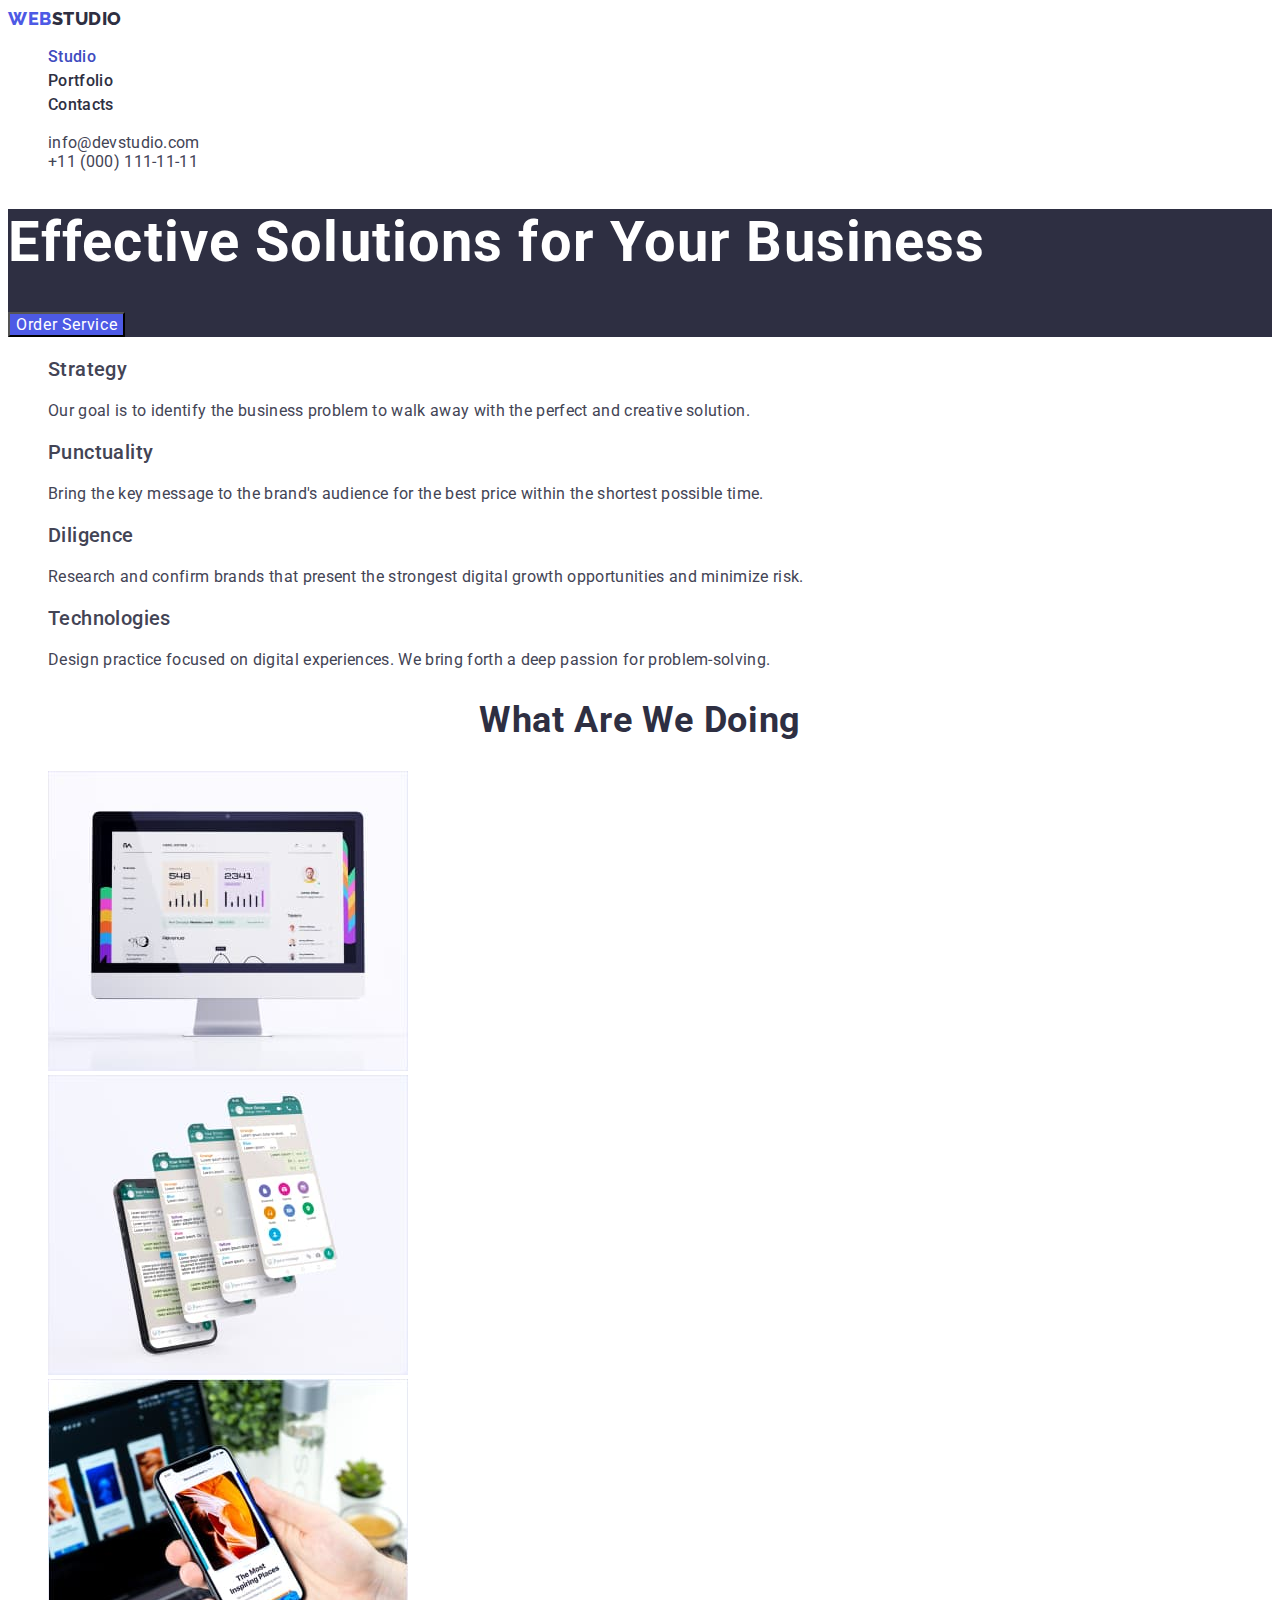
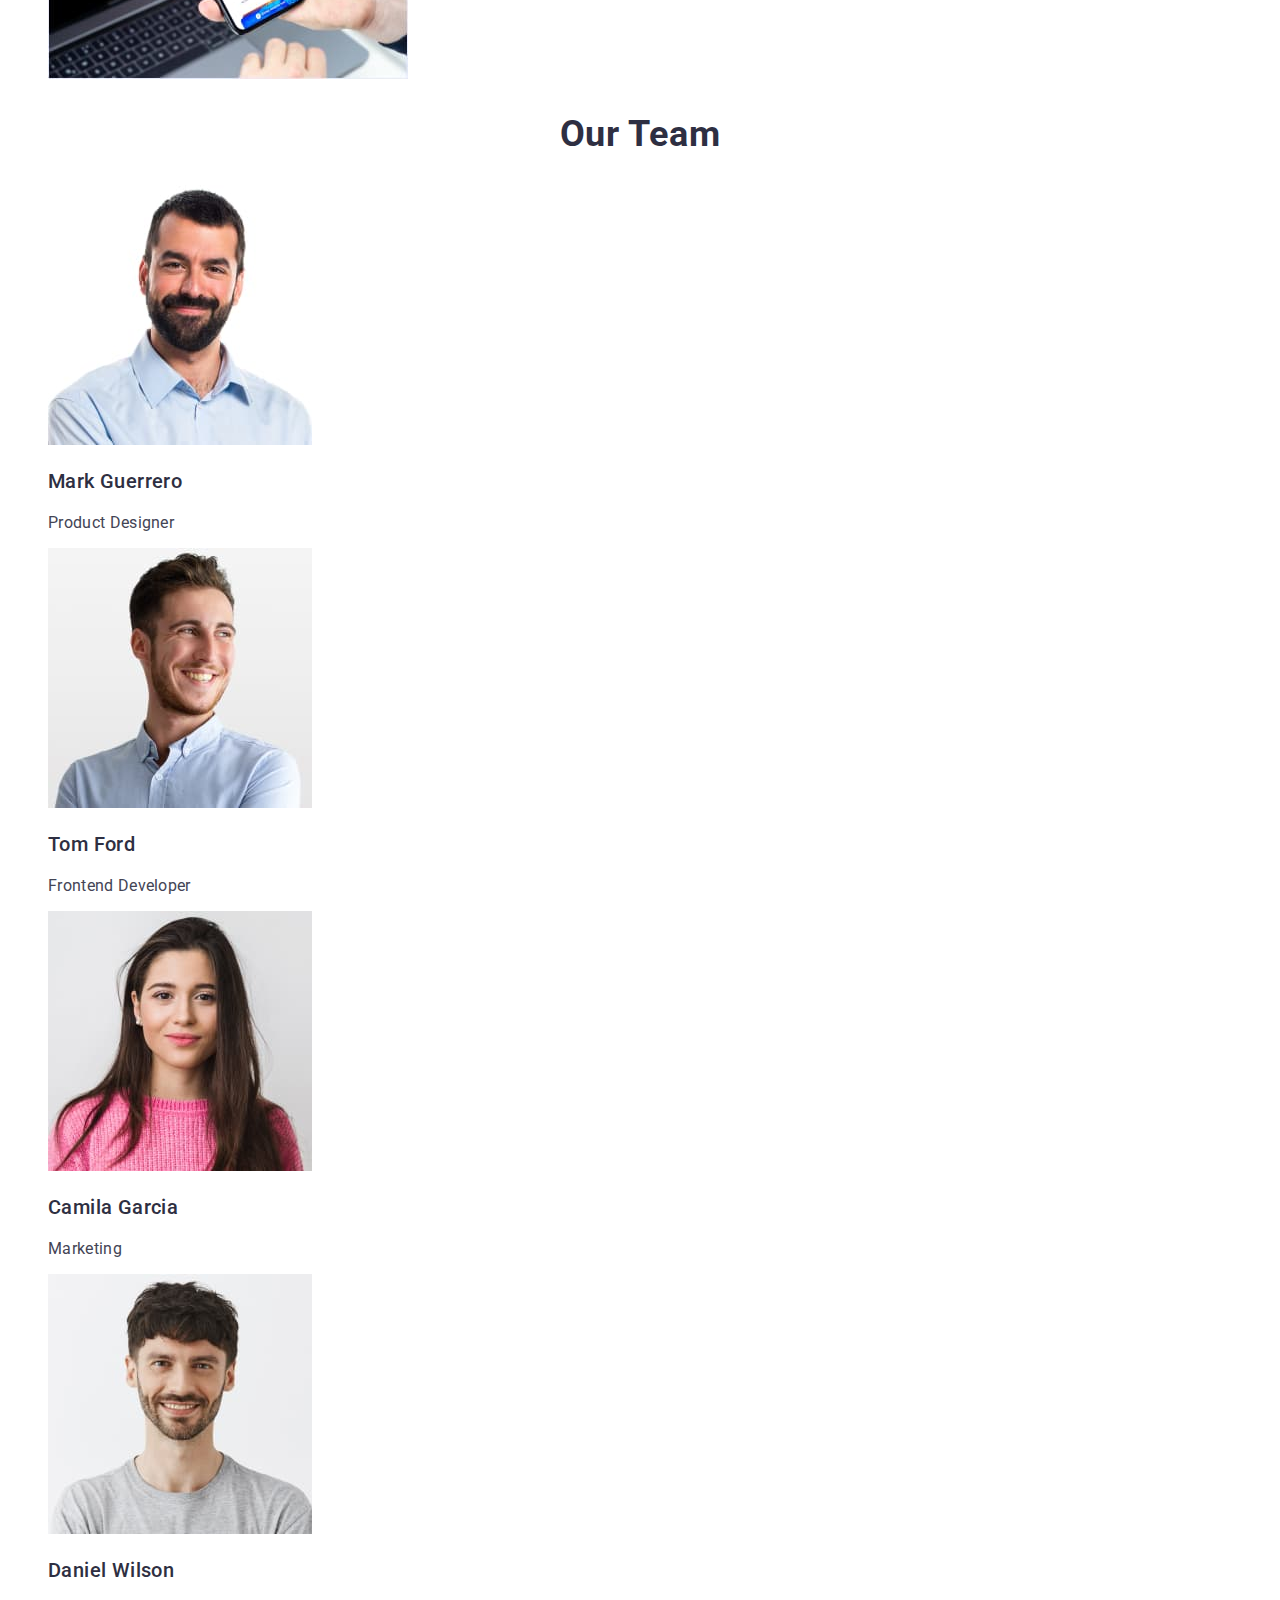
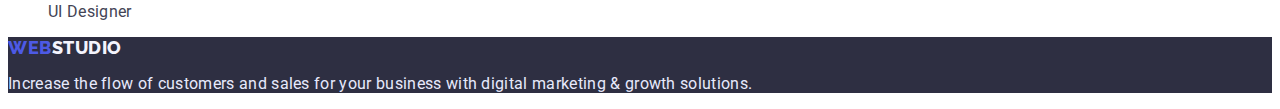
<file: index.html>
<!DOCTYPE html>
<html lang="en">

<head>
  <meta charset="UTF-8" />
  <meta http-equiv="X-UA-Compatible" content="IE=edge" />
  <meta name="viewport" content="width=, initial-scale=1.0" />
  <title>Studio</title>
  <link rel="preconnect" href="https://fonts.googleapis.com">
  <link rel="preconnect" href="https://fonts.gstatic.com" crossorigin>
  <link href="https://fonts.googleapis.com/css2?family=Raleway:wght@800&family=Roboto:wght@400;500;700&display=swap"
    rel="stylesheet">
  <link rel="stylesheet" href="./css/styles.css" />
</head>

<body>
  <!-- Header -->
  <header>
    <nav>
      <a href="./index.html" class="logo"><span class="logo-item">Web</span>Studio</a>
      <ul class="site-nav list">
        <li><a href="#" class="link current">Studio</a></li>
        <li><a href="./portfolio.html" target="blanc" class="link">Portfolio</a></li>
        <li><a href="#" class="link">Contacts</a></li>
      </ul>
    </nav>
    <address>
      <ul class="auth-nav list">
        <li><a href="mailto:info@devstudio.com" class="link">info@devstudio.com</a></li>
        <li><a href="tel:+110001111111" class="link">+11 (000) 111-11-11</a></li>
      </ul>
    </address>
  </header>
  <main>
    <!-- Hero -->
    <section class="hero">
      <h1 class="hero-title">Effective Solutions for Your Business</h1>
      <button type="button" class="hero-button">Order Service</button>
    </section>
    <!-- Advantages -->
    <section class="section">
      <h2 class="visually-hidden">Advantages</h2>
      <ul class="list">
        <li>
          <h3 class="advantages-title">Strategy</h3>
          <p class="advantages-text">
            Our goal is to identify the business problem to walk away with the
            perfect and creative solution.
          </p>
        </li>
        <li>
          <h3 class="advantages-title">Punctuality</h3>
          <p class="advantages-text">
            Bring the key message to the brand's audience for the best price
            within the shortest possible time.
          </p>
        </li>
        <li>
          <h3 class="advantages-title">Diligence</h3>
          <p class="advantages-text">
            Research and confirm brands that present the strongest digital
            growth opportunities and minimize risk.
          </p>
        </li>
        <li>
          <h3 class="advantages-title">Technologies</h3>
          <p class="advantages-text">
            Design practice focused on digital experiences. We bring forth a
            deep passion for problem-solving.
          </p>
        </li>
      </ul>
    </section>
    <!-- What are we doing -->
    <section class="section">
      <h2 class="section-title">What are we doing</h2>
      <ul class="list">
        <li>
          <img src="./images/what-are-we-doing/imac.jpg" alt="imac" width="360" height="300" />
        </li>
        <li>
          <img src="./images/what-are-we-doing/four-phone-screens.jpg" alt="four-phone-screens" width="360"
            height="300" />
        </li>
        <li>
          <img src="./images/what-are-we-doing/iphone-and-macbook.jpg" alt="iphona-and-macboom" width="360"
            height="300" />
        </li>
      </ul>
    </section>
    <!-- Our team -->
    <section class="section">
      <h2 class="section-title">Our Team</h2>
      <ul class="list">
        <li>
          <img src="./images/our-team/mark-guerrero.jpg" alt="marc-guerrero" width="264" height="260" />
          <h3 class="team-name">Mark Guerrero</h3>
          <p class="team-position">Product Designer</p>
        </li>
        <li>
          <img src="./images/our-team/tom-ford.jpg" alt="tom-ford" width="264" height="260" />
          <h3 class="team-name">Tom Ford</h3>
          <p class="team-position">Frontend Developer</p>
        </li>
        <li>
          <img src="./images/our-team/camila-garcia.jpg" alt="camila-garcia" width="264" height="260" />
          <h3 class="team-name">Camila Garcia</h3>
          <p class="team-position">Marketing</p>
        </li>
        <li>
          <img src="./images/our-team/daniel-wilson.jpg" alt="daniel-wilson" width="264" height="260" />
          <h3 class="team-name">Daniel Wilson</h3>
          <p class="team-position">UI Designer</p>
        </li>
      </ul>
    </section>
  </main>
  <!-- Footer -->
  <footer class="footer">
    <a href="./index.html" class="logo"><span class="logo-item">Web</span><span class="
      logo-item-white">Studio</span></a>
    <p class="footer-text">
      Increase the flow of customers and sales for your business with digital
      marketing & growth solutions.
    </p>
  </footer>
</body>

</html>
</file>
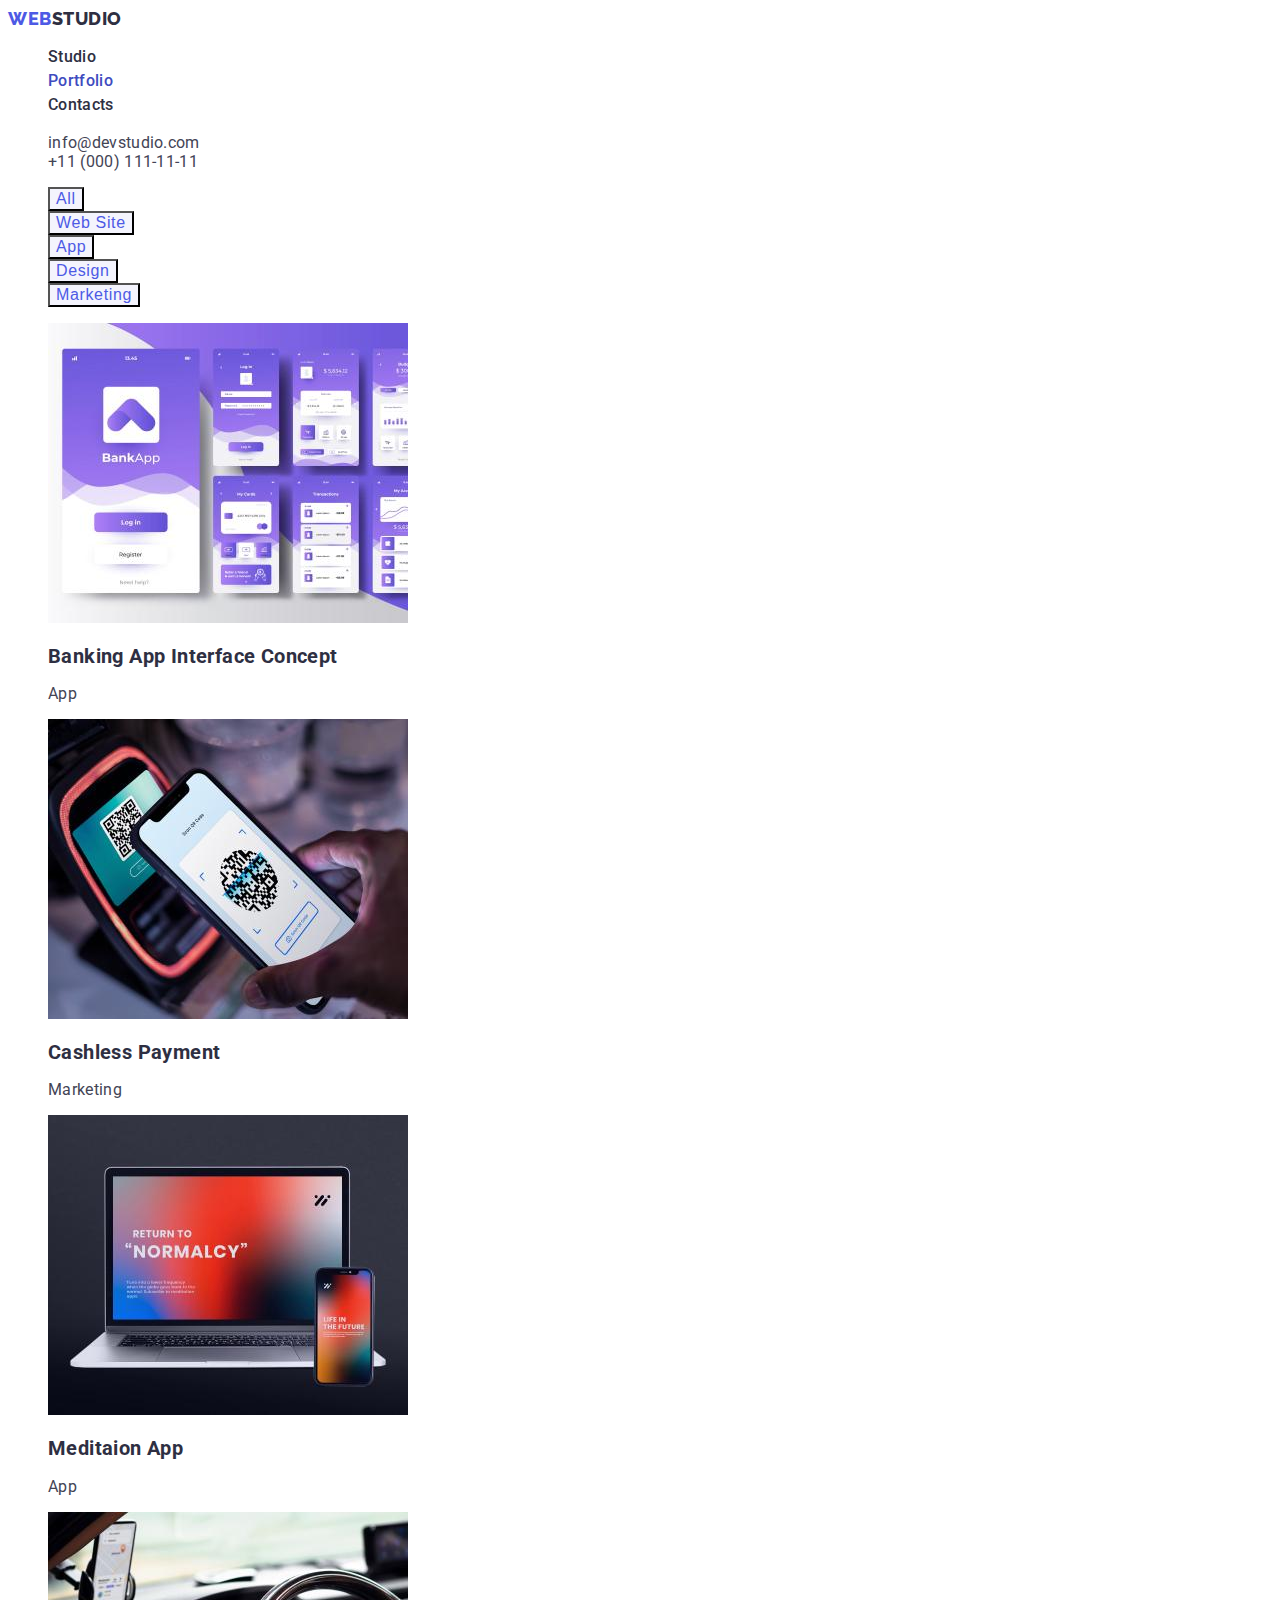
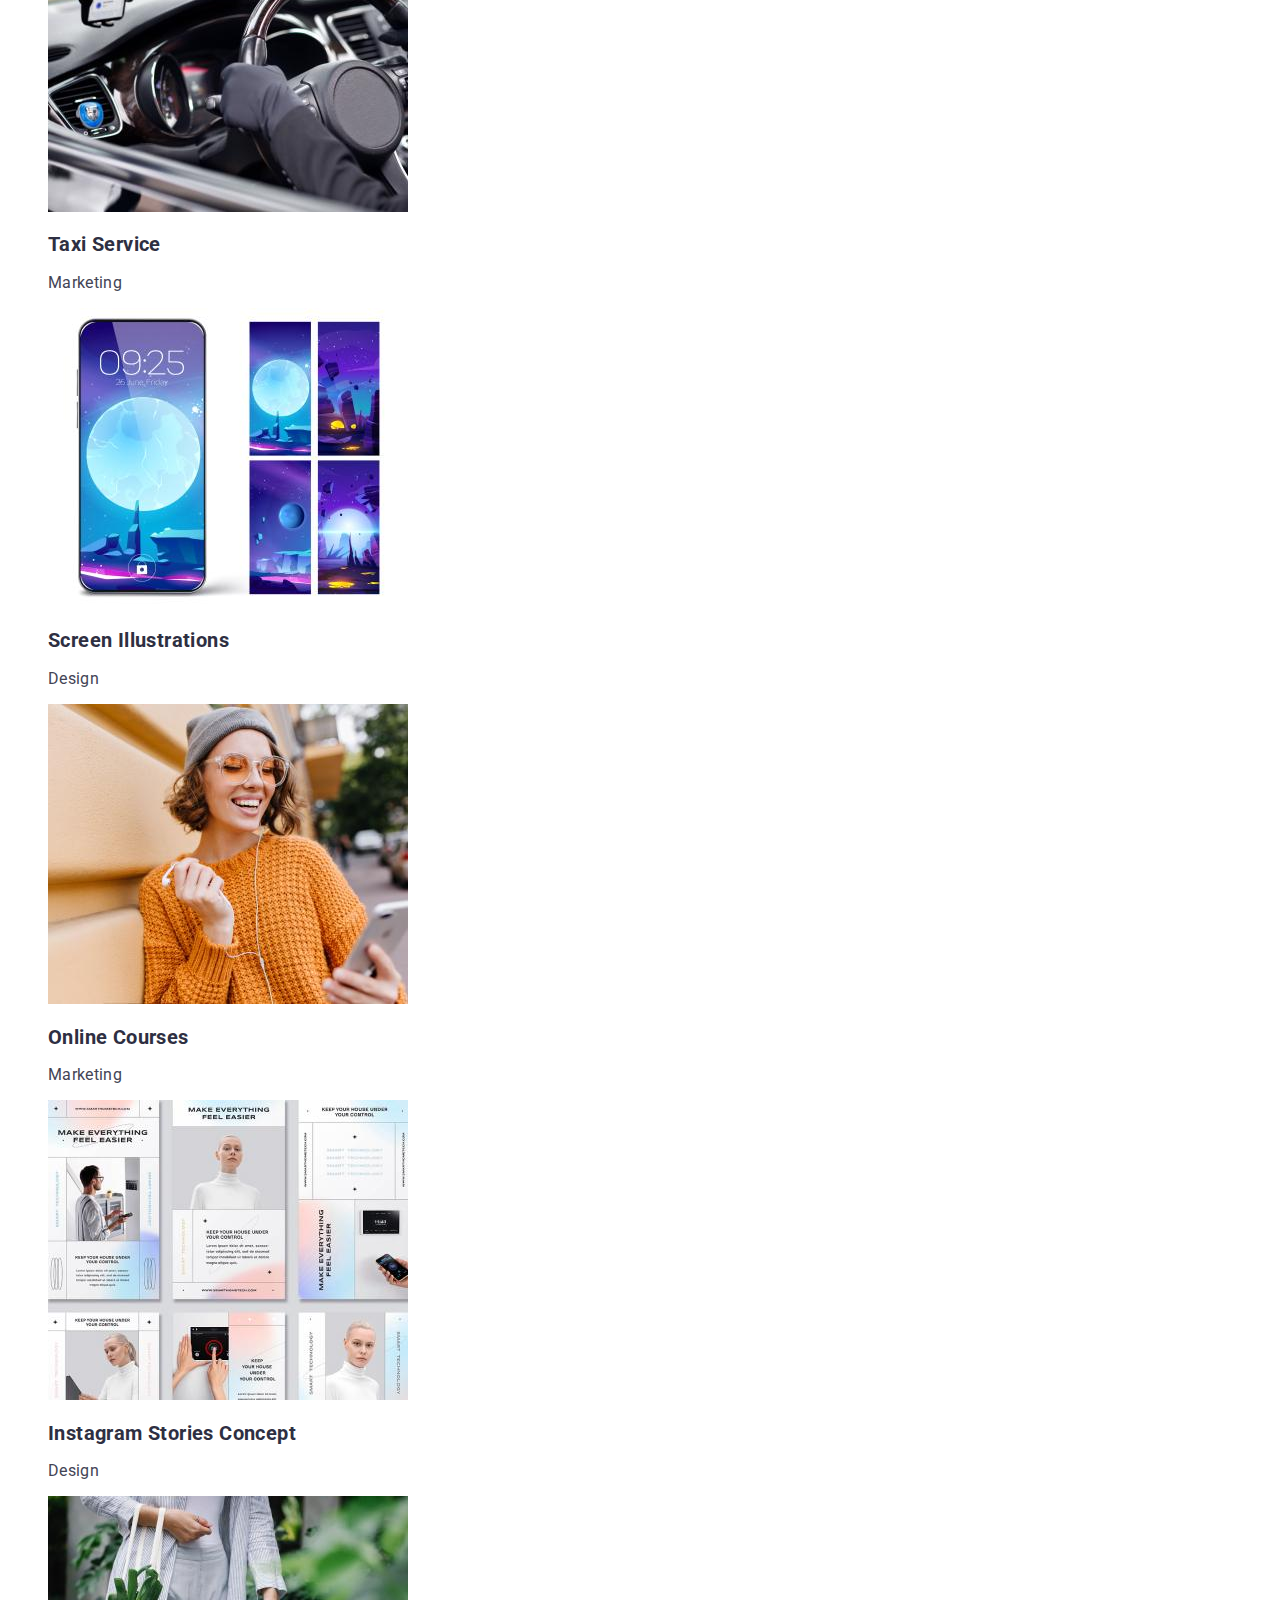
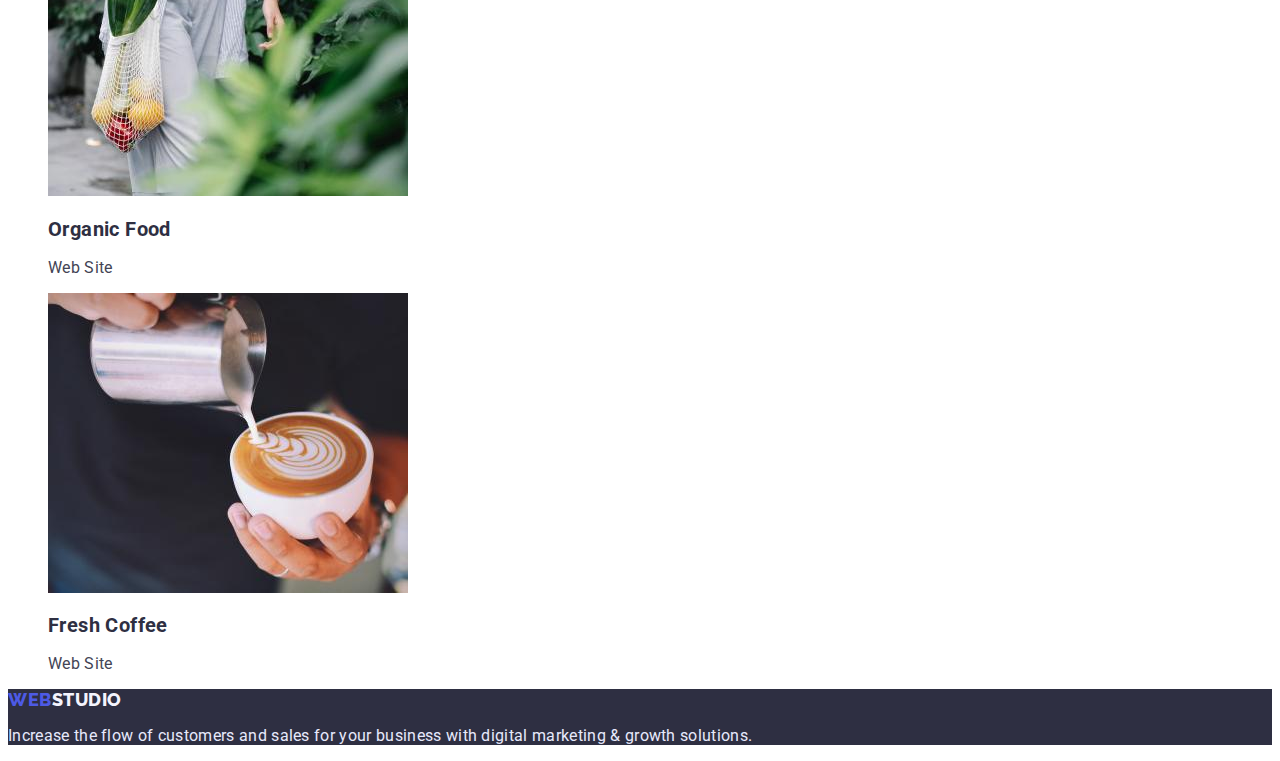
<file: portfolio.html>
<!DOCTYPE html>
<html lang="en">

<head>
  <meta charset="UTF-8" />
  <meta http-equiv="X-UA-Compatible" content="IE=edge" />
  <meta name="viewport" content="width=device-width, initial-scale=1.0" />
  <title>Portfolio</title>
  <link rel="preconnect" href="https://fonts.googleapis.com">
  <link rel="preconnect" href="https://fonts.gstatic.com" crossorigin>
  <link href="https://fonts.googleapis.com/css2?family=Raleway:wght@800&family=Roboto:wght@400;500;700&display=swap"
    rel="stylesheet">
  <link rel="stylesheet" href="./css/styles.css">
</head>

<body>
  <!-- Header -->
  <header>
    <nav>
      <a href="./index.html" class="logo"><span class="logo-item">Web</span>Studio</a>
      <ul class="site-nav list">
        <li><a href="./index.html" target="blanc" class="link">Studio</a></li>
        <li><a href="#" class="link current">Portfolio</a></li>
        <li><a href="#" class="link">Contacts</a></li>
      </ul>
    </nav>
    <address>
      <ul class="auth-nav list">
        <li><a href="mailto:info@devstudio.com" class="link">info@devstudio.com</a></li>
        <li><a href="tel:+110001111111" class="link">+11 (000) 111-11-11</a></li>
      </ul>
    </address>
  </header>
  <main>
    <section class="section">
      <h1 class="visually-hidden">Portfolio</h1>
      <!-- Filter -->
      <ul class="list">
        <li><button type="button" class="filter-button">All</button></li>
        <li><button type="button" class="filter-button">Web Site</button></li>
        <li><button type="button" class="filter-button">App</button></li>
        <li><button type="button" class="filter-button">Design</button></li>
        <li><button type="button" class="filter-button">Marketing</button></li>
      </ul>
      <!-- Portfolio -->
      <ul class="list">
        <li>
          <a href="#" class="list-link">
            <img src="./images/portfolio-images/bank-app.jpg" alt="bank-app">
            <h2 class="portfolio-title">Banking App Interface Concept</h2>
            <p class="portfolio-text">App</p>
          </a>
        </li>
        <li>
          <a href="#" class="list-link">
            <img src="./images/portfolio-images/pay-by-phone.jpg" alt="pay-by-phone">
            <h2 class="portfolio-title">Cashless Payment</h2>
            <p class="portfolio-text">Marketing</p>
          </a>
        </li>
        <li>
          <a href="#" class="list-link">
            <img src="./images/portfolio-images/phone-and-mcbook.jpg" alt="phone-and-mcbook">
            <h2 class="portfolio-title">Meditaion App</h2>
            <p class="portfolio-text">App</p>
          </a>
        </li>
        <li>
          <a href="#" class="list-link">
            <img src="./images/portfolio-images/taxi-driver.jpg" alt="taxi-driver">
            <h2 class="portfolio-title">Taxi Service</h2>
            <p class="portfolio-text">Marketing</p>
          </a>
        </li>
        <li>
          <a href="#" class="list-link">
            <img src="./images/portfolio-images/iphone-screen.jpg" alt="iphone-screen">
            <h2 class="portfolio-title">Screen Illustrations</h2>
            <p class="portfolio-text">Design</p>
          </a>
        </li>
        <li>
          <a href="#" class="list-link">
            <img src="./images/portfolio-images/girl-listens-to-music.jpg" alt="girl-listens-to-music">
            <h2 class="portfolio-title">Online Courses</h2>
            <p class="portfolio-text">Marketing</p>
          </a>
        </li>
        <li>
          <a href="#" class="list-link">
            <img src="./images/portfolio-images/instagram-stories.jpg" alt="instagram-stories">
            <h2 class="portfolio-title">Instagram Stories Concept</h2>
            <p class="portfolio-text">Design</p>
          </a>
        </li>
        <li>
          <a href="#" class="list-link">
            <img src="./images/portfolio-images/shop-bag.jpg" alt="shop-bag">
            <h2 class="portfolio-title">Organic Food</h2>
            <p class="portfolio-text">Web Site</p>
          </a>
        </li>
        <li>
          <a href="#" class="list-link">
            <img src="./images/portfolio-images/cup-of-coffee.jpg" alt="cup-of-coffee">
            <h2 class="portfolio-title">Fresh Coffee</h2>
            <p class="portfolio-text">Web Site</p>
          </a>
        </li>
      </ul>
    </section>
  </main>
  <!-- Footer -->
  <footer class="footer">
    <a href="./index.html" class="logo"><span class="logo-item">Web</span><span class="
      logo-item-white">Studio</span></a>
    <p class="footer-text">
      Increase the flow of customers and sales for your business with digital
      marketing & growth solutions.
    </p>
  </footer>
</body>

</html>
</file>
<file: css/styles.css>
:root {
  --primary-text-color: #434455;
  --title-text-color: #2e2f42;
  --accent-color: #404bbf;
}

/* Common */
body {
  color: var(--primary-text-color);
  background-color: #ffffff;
  font-family: 'Roboto', sans-serif;
  font-style: normal;
}

.list {
  list-style: none;
}

.section-title {
  color: var(--title-text-color);
  font-weight: 700;
  font-size: 36px;
  line-height: 1, 11;
  text-align: center;
  letter-spacing: 0.02em;
  text-transform: capitalize;
}

.visually-hidden {
  position: absolute;
  width: 1px;
  height: 1px;
  margin: -1px;
  border: 0;
  padding: 0;
  white-space: nowrap;
  clip-path: inset(100%);
  clip: rect(0 0 0 0);
  overflow: hidden;
}

/* Main Page */
/* Header */
.logo {
  color: var(--title-text-color);
  text-decoration: none;
  font-family: 'Raleway';
  font-weight: 800;
  font-size: 18px;
  line-height: 1, 33;
  letter-spacing: 0.03em;
  text-transform: uppercase;
}

.logo-item {
  font-family: 'Raleway';
  font-weight: 800;
  font-size: 18px;
  line-height: 1, 33;
  letter-spacing: 0.03em;
  text-transform: uppercase;
  color: #4d5ae5;
}

.site-nav .link {
  color: var(--title-text-color);
  text-decoration: none;
  font-weight: 500;
  font-size: 16px;
  line-height: 1.5;
  letter-spacing: 0.02em;
}

.site-nav .link.current {
  color: var(--accent-color);
  text-decoration: none;
}

.auth-nav .link {
  color: var(--primary-text-color);
  text-decoration: none;
  font-style: normal;
  font-size: 16px;
  line-height: 1, 50;
  letter-spacing: 0.02em;
}

.site-nav .link:hover,
.site-nav .link:focus,
.auth-nav .link:hover,
.auth-nav .link:focus {
  color: var(--accent-color);
}

/* Hero */

.hero {
  background-color: #2e2f42;
}

.hero-title {
  color: #ffffff;
  font-weight: 700;
  font-size: 56px;
  line-height: 1, 07;
  letter-spacing: 0.02em;
}

.hero-button {
  font-family: inherit;
  color: #ffffff;
  background-color: #4d5ae5;
  font-size: 16px;
  line-height: 1, 50;
  align-items: center;
  letter-spacing: 0.04em;
  display: flex;
  cursor: pointer;
}

.hero-button:hover,
.hero-button:focus {
  color: #ffffff;
  background-color: #404bbf;
  cursor: pointer;
}

/* Advantages */

.advantages-title {
  font-weight: 500;
  font-size: 20px;
  line-height: 1, 20;
  letter-spacing: 0.02em;
}

.advantages-text {
  color: var(--primary-text-color);
  font-size: 16px;
  line-height: 1, 50;
  letter-spacing: 0.02em;
}

/* Team */

.team-name {
  color: var(--title-text-color);
  font-weight: 500;
  font-size: 20px;
  line-height: 1, 20;
  letter-spacing: 0.02em;
}
.team-position {
  color: var(--primary-text-color);
  font-size: 16px;
  line-height: 1, 50;
  letter-spacing: 0.02em;
}

/* Footer */
.footer {
  background-color: #2e2f42;
  color: #e7e9fc;
}
.logo-item-white {
  color: #f4f4fd;
  font-family: 'Raleway';
  font-style: normal;
  font-weight: 800;
  font-size: 18px;
  line-height: 1, 17;
  letter-spacing: 0.03em;
  text-transform: uppercase;
}

.footer-text {
  font-size: 16px;
  line-height: 1, 50;
  letter-spacing: 0.02em;
  color: #e7e9fc;
}

/* Portfolio */
.filter-button {
  color: #4d5ae5;
  background-color: #f4f4fd;
  font-weight: 500;
  font-size: 16px;
  line-height: 1, 50;
  letter-spacing: 0.04em;
  cursor: pointer;
}

.filter-button:hover,
.filter-button:focus {
  color: #ffffff;
  background-color: #404bbf;
  cursor: pointer;
}

.list-link {
  text-decoration: none;
}

.portfolio-title {
  font-size: 20px;
  line-height: 1, 20;
  letter-spacing: 0.02em;
  color: var(--title-text-color);
}

.portfolio-text {
  color: var(--primary-text-color);
  font-size: 16px;
  line-height: 1, 50;
  letter-spacing: 0.02em;
}
</file>
